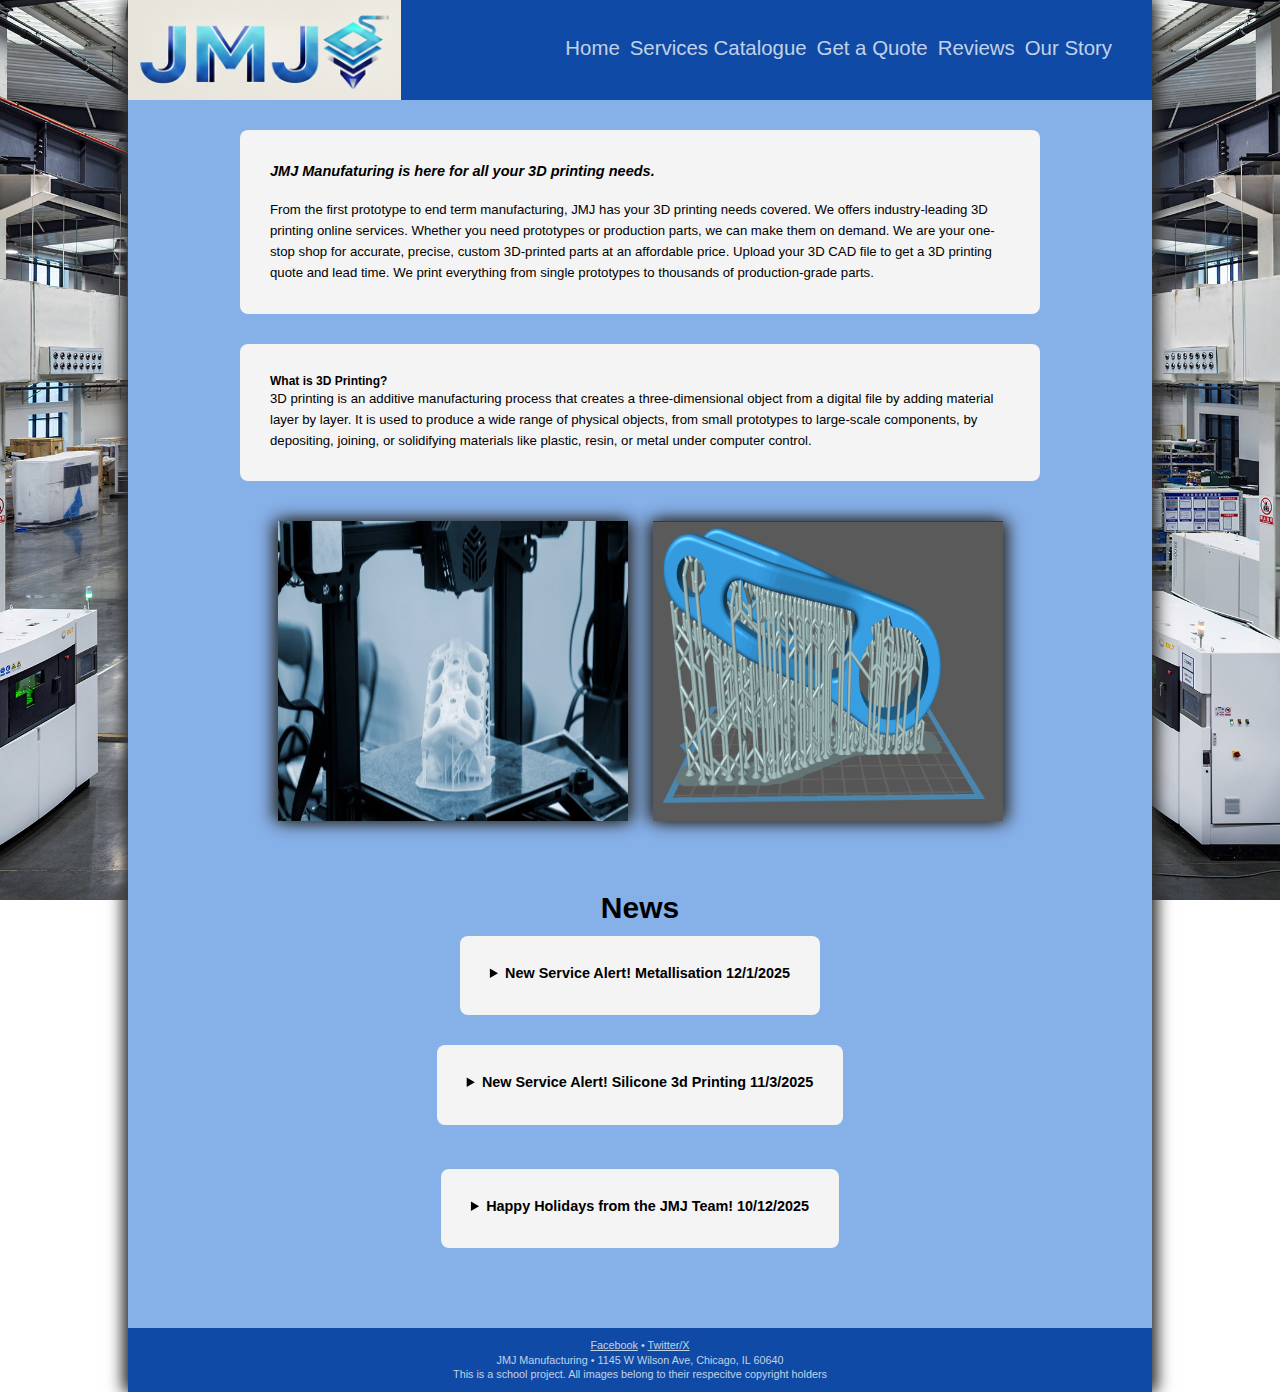
<file: index.html>
<!DOCTYPE html>
<html lang="en">
<head>
   <!--
      
   Home page of the JMJ Manufacturing website
   Author: jacob etheredge
   Date:   11/17/25
   
   
   Filename: JMJ_Base.html
   -->
   
   <title>JMJ Manufacturing</title>
   <meta charset="utf-8" />
   <meta name="viewport" content="width=device-width, initial-scale=1" />
   <link href="JMJ_reset.css" rel="stylesheet" />
   <!--<link href="JMJ_styles1.css" rel="stylesheet" />  -->
   <link href="JMJ_core.css" rel="stylesheet" />
   
</head>

<body>
<div class="container">
   <header class="header">
	<div class="headerContent">
      <a href="JMJ_home.html" class="logo">
		<img class="logoImg" src="JMJ_logo.png" alt="JMJ Manufacturing" />
	  </a>
      <nav class="navigation">
         <ul class="mainmenu">
			
            <li><a href="index.html" class="navLink">Home</a></li>
            <li><a href="JMJ_services.html" class="navLink">Services Catalogue</a></li>
			<li><a href="JMJ_quote.html" class="navLink">Get a Quote</a></li>
			<li><a href="JMJ_reviews.html" class="navLink">Reviews</a></li>
			<li><a href="JMJ_compInfo.html" class="navLink">Our Story</a></li>
         </ul>
      </nav>
	 </div>
   </header>
   
   <!-- -->
   
   <head>
    <style>
        main {
            padding-top: 30px; 
            padding-bottom: 50px; 
        }
        
        .intro, .news {
            display: flex;
            flex-direction: column;
            align-items: center;
            width: 100%;
        }

        .introParagraph, .aboutPrinting, .newsArticle {
            text-align: center;
            width: 100%;
        }

        .contentBox { 
            display: inline-block;
            text-align: left; 
            max-width: 800px;
            padding: 30px; 
            margin-bottom: 30px;
            background-color: #f4f4f4; 
            border-radius: 8px;
        }
        
        .newsHeader {
            font-size: 2.5em;
            font-weight: bold;
            text-align: center; 
            margin-bottom: 20px; 
            margin-top: 30px;
        }

        .printHead {
            font-weight: bold;
        }

        .contentBox p, .contentBox cite {
            font-size: 1.1em; 
            line-height: 1.6; 
            margin-bottom: 1.2em;
        }
        
        .contentBox p:last-child {
            margin-bottom: 0;
        }

        .newsSummary {
            font-size: 1.2em;
            font-weight: bold;
            cursor: pointer;
            padding-bottom: 5px;
        }

        .imgHolder {
            display: flex;
            justify-content: center;
            align-items: center;
            column-gap: 25px;
            padding-top: 10px;
            padding-bottom: 50px;
        }

        .bodyImg{
            width: 350px;
            height: 300px;
            box-shadow: rgb(51, 51, 51) 5px 0px 15px,
            rgb(51, 51, 51) -5px 0px 15px;
        }

        @media only screen and (max-width: 930px) {
            .bodyImg{
                width: 250px;
                height: 200px;
            }
        }

        @media only screen and (max-width: 600px) {
            .imgHolder{
                display: none;
            }
        }
        
    </style>
</head>

<main>
	<section class="intro">
		<article class="introParagraph">
            <div class="contentBox">
				<p><cite><strong>JMJ Manufaturing is here for all your 3D printing needs.</strong></cite></p>
				<p>
				From the first prototype to end term manufacturing, JMJ has your 3D printing needs covered. We offers industry-leading 3D printing online services. Whether you need prototypes or production parts, we can make them on demand. We are your one-stop shop for accurate, precise, custom 3D-printed parts at an affordable price. Upload your 3D CAD file to get a 3D printing quote and lead time. We print everything from single prototypes to thousands of production-grade parts.
				</p>
			</div>
		</article> 	

		<article class="aboutPrinting">
            <div class="contentBox">
                <header class="printHead printHeadStrong">What is 3D Printing?</header>
                <p>
                3D printing is an additive manufacturing process that creates a three-dimensional object from a digital file by adding material layer by layer. It is used to produce a wide range of physical objects, from small prototypes to large-scale components, by depositing, joining, or solidifying materials like plastic, resin, or metal under computer control.
                </p>
			</div>
		</article>	
	</section>
    
        <div class="imgHolder">
        <img class="bodyImg" src="FDM2.jpg" alt="" />
        <img class="bodyImg" src="3D1.png" alt="" />
        </div>

	<section class="news">
	<header class="newsHeader">News</header>
    
		<article class="newsArticle">
            <div class="contentBox">
			    <details class="newsDetails">
				    <summary class="newsSummary">New Service Alert! Metallisation 12/1/2025</summary>
				    <p>JMJ is happy to announce we'll be adding metallisation to our services offered. We’re partnering with Kymera International and the Metallisation team to bring their ground breaking thermal Spray technology to the USA.</p>
				    <p>What is Metallisation? Metallization is the process of applying a thin layer of metal to a non-metallic or metallic surface to improve its properties or appearance. It is used in microchip manufacturing to create conductive pathways and in industrial applications to add protective or decorative coatings to various materials, such as plastic and steel.</p>
				    <cite>Look forward to this new service coming Q1 2026</cite>
			    </details>
            </div>
		</article>
		
		<article class="newsArticle">
            <div class="contentBox">
			    <details class="newsDetails">
				    <summary class="newsSummary">New Service Alert! Silicone 3d Printing 11/3/2025</summary>
				    <p>JMJ is expanding the services we offer! We’ve partnered with Prusa and Filament2 to bring you Silicone 3D Printing. A whole new range of printables are now at our, and your, fingertips. From custom molds to durable industrial parts, silicone 3D printing has you covered.</p>
				    <p>The best part is that it's available NOW! We’ve been working with Prusa to get everything set up so that we could give you this awesome surprise right after they announce it. You can check out more here, from the official Prusa3D <a href="https://youtu.be/Ugew7tXiU38?si=WZzL2bQAb8B5oGjT">youtube channel.</a></p>
			    </details>
            </div>
		</article>
	   
	   <article class="newsArticle">
            <div class="contentBox">
			    <details class="newsDetails">
				    <summary class="newsSummary">Happy Holidays from the JMJ Team! 10/12/2025</summary>
				    <p>With the holidays rapidly approaching, JMJ is busy as ever. Every year around this time we see a jump in orders, leading to longer production turnaround times. To help maintain the quality of our work while still giving our team time to spend with their families, we will be cutting off 2025 orders on 11/22 at 11:59pm Central Time. If you have any work you would like done with us completed before the new year, you'll need to get your order in before the cutoff date.</p>
				    <p>We know this can cause inconveniences to you, but we hope that you give our team the time they need to get your projects done to a high standard in a timely manner. </p>
				    <cite>Thanks for another great year! - JMJ Management </cite>
			    </details>
            </div>
		</article>
		
	</section>
</main>
   
   <!-- -->
   
   <footer class="footer">
	
		
	<a href="https://youtu.be/08AzSgyUxFo?si=yhSazZediu2PeeHZ">Facebook</a></li>
		&#8226
	<a href="https://www.youtube.com/watch?v=dQw4w9WgXcQ"> Twitter/X</a></li>
		</br>	
	
      <p>JMJ Manufacturing &#8226; 1145 W Wilson Ave, Chicago, IL 60640</p> 
	  <p>This is a school project. All images belong to their respecitve copyright holders<p>
   </footer>
</div>   
</body>
</html>
</file>
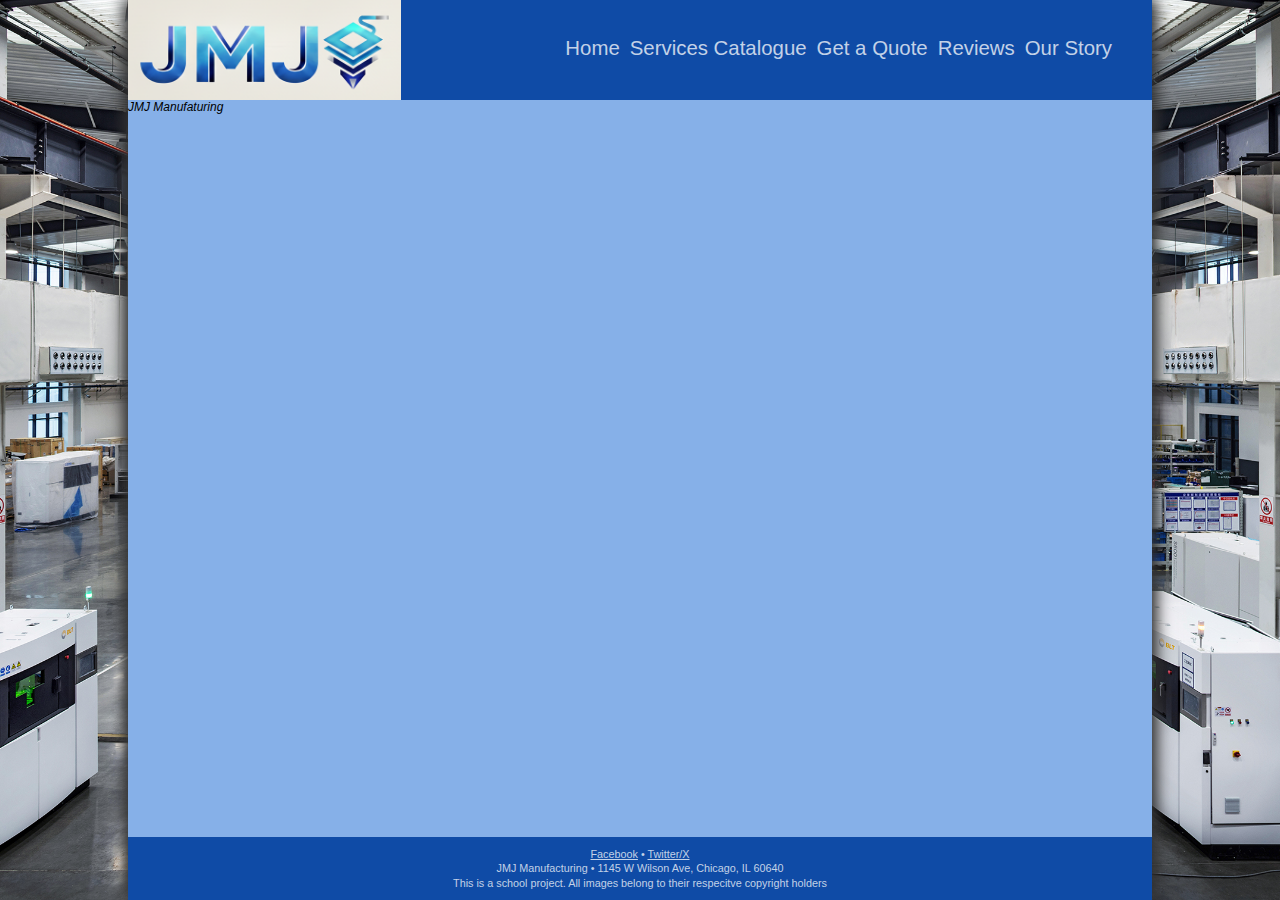
<file: JMJ_Base.html>
<!DOCTYPE html>
<html lang="en">
<head>
   <!--
      
   Base of the JMJ Manufacturing website
   Author: jacob etheredge
   Date:   11/15/25
   
   This is the base header and footer for all the JMJ web pages
   Filename: JMJ_Base.html
   -->
   
   <title>JMJ Manufacturing</title>
   <meta charset="utf-8" />
   <meta name="viewport" content="width=device-width, initial-scale=1" />
   <link href="JMJ_reset.css" rel="stylesheet" />
   <!--<link href="JMJ_styles1.css" rel="stylesheet" />  -->
   <link href="JMJ_core.css" rel="stylesheet" />
   
</head>

<body>
<div class="container">
   <header class="header">
	<div class="headerContent">
      <a href="JMJ_home.html" class="logo">
		<img class="logoImg" src="JMJ_logo.png" alt="JMJ Manufacturing" />
	  </a>
      <nav class="navigation">
         <ul class="mainmenu">
			
            <li><a href="index.html" class="navLink">Home</a></li>
            <li><a href="JMJ_services.html" class="navLink">Services Catalogue</a></li>
			<li><a href="JMJ_quote.html" class="navLink">Get a Quote</a></li>
			<li><a href="JMJ_reviews.html" class="navLink">Reviews</a></li>
			<li><a href="JMJ_compInfo.html" class="navLink">Our Story</a></li>
         </ul>
      </nav>
	 </div>
   </header>
   <main>
	   <section>
		  <article>
			 <p><cite>JMJ Manufaturing</cite> 
			 </p>
		  </article>
		  
		  <aside>
			 
		  </aside>
	   </section>
   </main>
   <footer class="footer">
	
		
	<a href="https://youtu.be/08AzSgyUxFo?si=yhSazZediu2PeeHZ">Facebook</a></li>
		&#8226
	<a href="https://www.youtube.com/watch?v=dQw4w9WgXcQ"> Twitter/X</a></li>
		</br>	
	
      <p>JMJ Manufacturing &#8226; 1145 W Wilson Ave, Chicago, IL 60640</p> 
	  <p>This is a school project. All images belong to their respecitve copyright holders<p>
   </footer>
</div>   
</body>
</html>
</file>
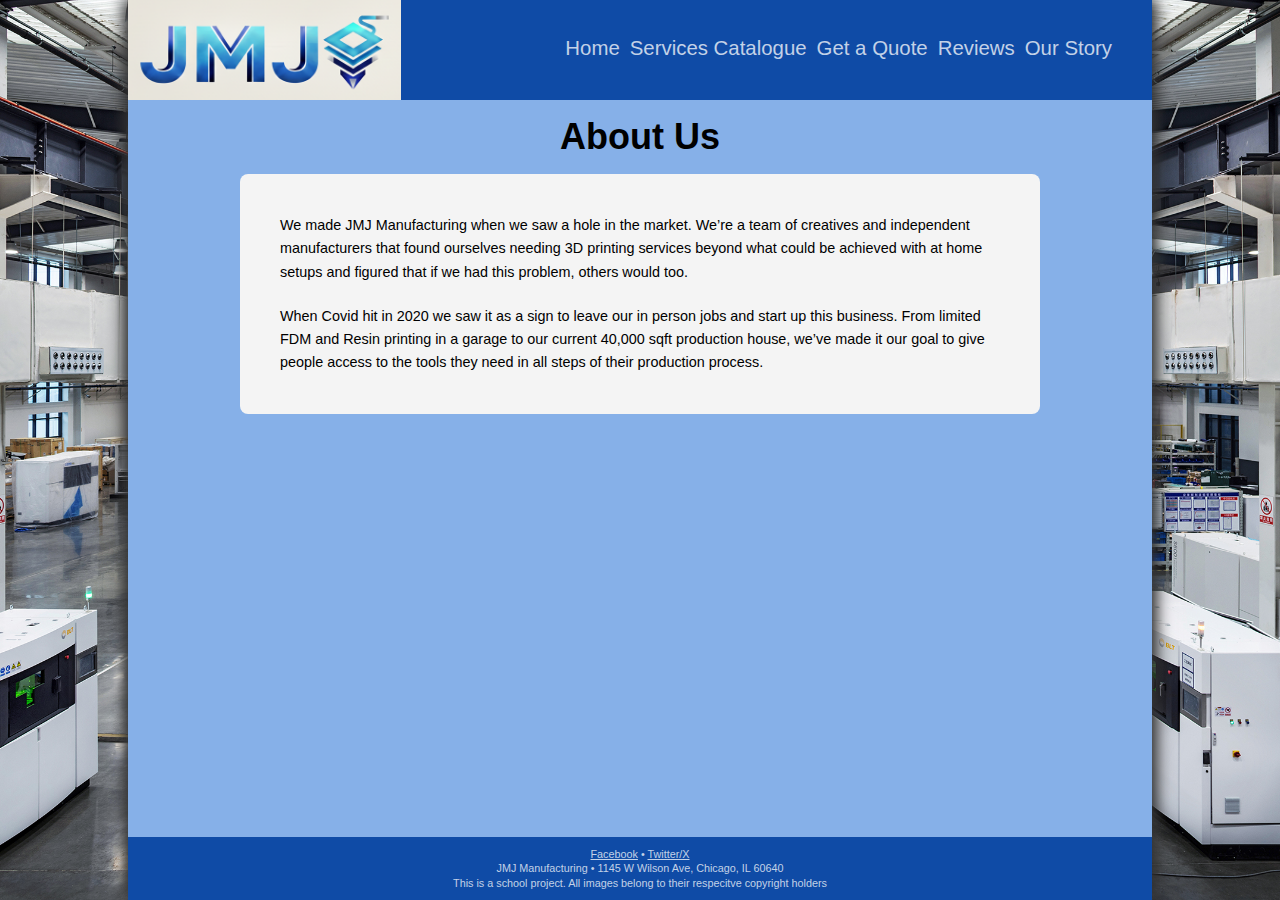
<file: JMJ_compInfo.html>
<!DOCTYPE html>
<html lang="en">
<head>
   <!--
      
   Base of the JMJ Manufacturing website
   Author: jacob etheredge
   Date:   11/15/25
   
   This is the base header and footer for all the JMJ web pages
   Filename: JMJ_Base.html
   -->
   
   <title>JMJ Manufacturing</title>
   <meta charset="utf-8" />
   <meta name="viewport" content="width=device-width, initial-scale=1" />
   <link href="JMJ_reset.css" rel="stylesheet" />
   <link href="JMJ_core.css" rel="stylesheet" />
   
</head>

<body>
<div class="container">
   <header class="header">
	<div class="headerContent">
      <a href="JMJ_home.html" class="logo">
		<img class="logoImg" src="JMJ_logo.png" alt="JMJ Manufacturing" />
	  </a>
      <nav class="navigation">
         <ul class="mainmenu">
			
            <li><a href="index.html" class="navLink">Home</a></li>
            <li><a href="JMJ_services.html" class="navLink">Services Catalogue</a></li>
			<li><a href="JMJ_quote.html" class="navLink">Get a Quote</a></li>
			<li><a href="JMJ_reviews.html" class="navLink">Reviews</a></li>
			<li><a href="JMJ_compInfo.html" class="navLink">Our Story</a></li>
         </ul>
      </nav>
	 </div>
   </header>
   
   <!-- -->
   
   <head>
    <style>
        main {
            padding-top: 30px; 
            padding-bottom: 50px; 
        }
        
        .pageTitle {
            font-size: 3em; 
            font-weight: bold;
            text-align: center; 
            margin-bottom: 30px; 
        }

        main article {
            text-align: center;
        }

        #aboutUsBox { 
            display: inline-block;
            text-align: left; 
            max-width: 800px;
            padding: 40px; 
            background-color: #f4f4f4; 
            border-radius: 8px;
            margin-bottom: 0; 
        }
        
        #aboutUsBox p {
            font-size: 1.2em; 
            line-height: 1.6; 
            margin-bottom: 1.5em; 
        }
        
        #aboutUsBox p:last-child {
            margin-bottom: 0;
        }
        
    </style>
</head>
<main>
	<section>
	<header class="pageTitle"> About Us</header>
		<article>
            <div id="aboutUsBox">
                <p>
                    We made JMJ Manufacturing when we saw a hole in the market.
                    We’re a team of creatives and independent manufacturers that found ourselves needing 3D printing
                    services beyond what could be achieved with at home setups and figured that if we had this problem,
                    others would too.
                </p>

                <p>
                    When Covid hit in 2020 we saw it as a sign to leave our in person jobs and start
                    up this business. From limited FDM and Resin printing in a garage to our current 40,000 sqft production house,
                    we’ve made it our goal to give people access to the tools they need in all steps of their production process.
                </p>
            </div>
		</article>
	</section>
</main>
   
   <!-- -->
   
   <footer class="footer">
	
		
	<a href="https://youtu.be/08AzSgyUxFo?si=yhSazZediu2PeeHZ">Facebook</a></li>
		&#8226
	<a href="https://www.youtube.com/watch?v=dQw4w9WgXcQ"> Twitter/X</a></li>
		</br>	
	
      <p>JMJ Manufacturing &#8226; 1145 W Wilson Ave, Chicago, IL 60640</p> 
	  <p>This is a school project. All images belong to their respecitve copyright holders<p>
   </footer>
</div>   
</body>
</html>
</file>
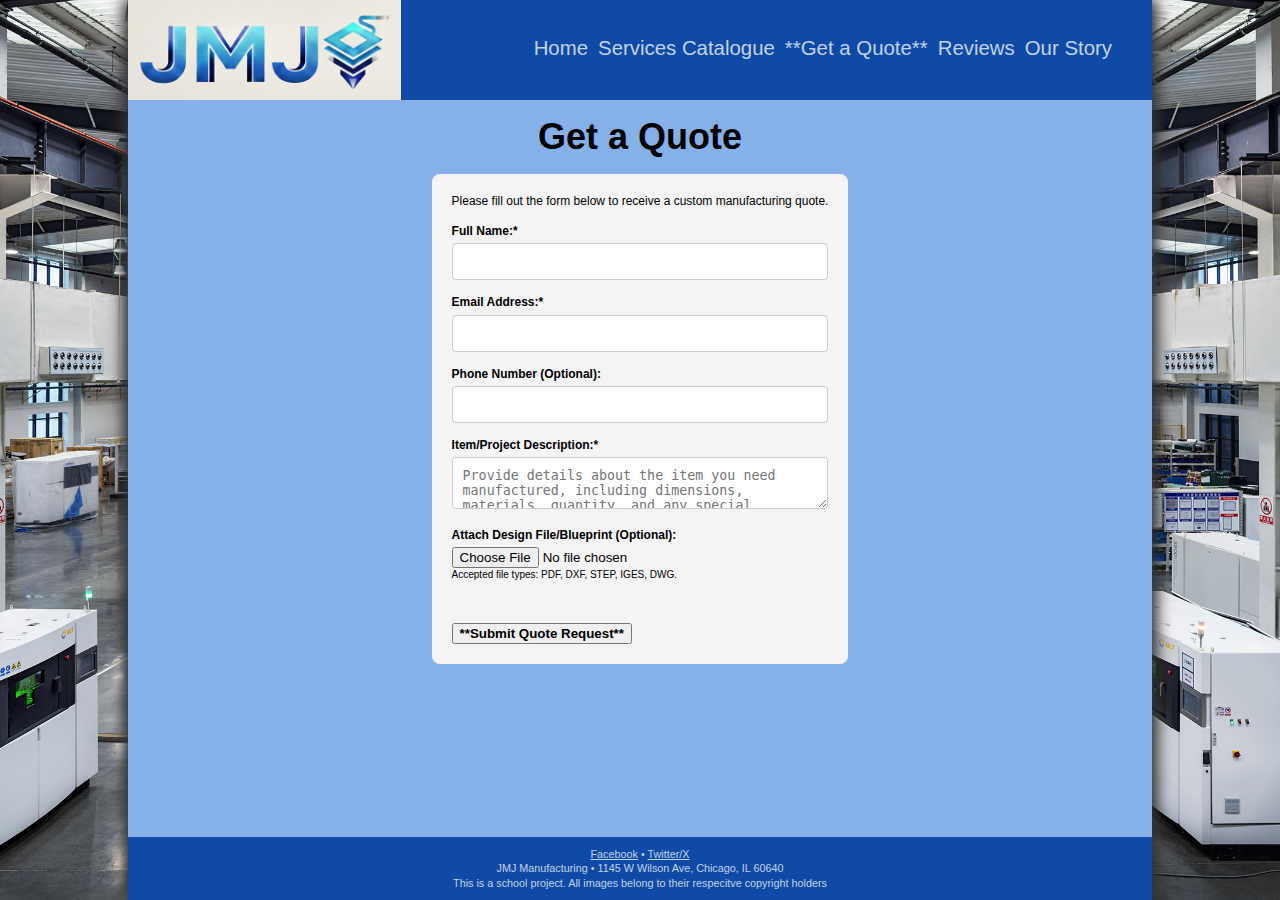
<file: JMJ_quote.html>
<!DOCTYPE html>
<html lang="en">
<head>
    <!--
      
   The fillable form for getting a quote from JMJ of the JMJ Manufacturing website
   Author: jacob etheredge
   Date:   11/15/25
   
   
   Filename: JMJ_Base.html
   -->
    <!-- -->

    <title>JMJ Manufacturing</title>
    <meta charset="utf-8" />
    <meta name="viewport" content="width=device-width, initial-scale=1" />
    <link href="JMJ_reset.css" rel="stylesheet" />
    <link href="JMJ_core.css" rel="stylesheet" />
    
    <style>
        main {
            padding-top: 30px; 
        }
        
        .pageTitle {
            font-size: 3em; 
            font-weight: bold;
            text-align: center; 
            margin-bottom: 30px; 
        }

        main article {
            text-align: center;
        }

        #quoteForm {
            display: inline-block;
            text-align: left; 
            max-width: 600px;
            padding: 20px; 
            background-color: #f4f4f4; 
            border-radius: 8px;
        }

        #quoteForm label {
            display: block;
            text-align: left;
            margin-top: 15px; 
            margin-bottom: 5px;
            font-weight: bold;
        }

        #quoteForm small {
            display: block;
            text-align: left;
            margin-bottom: 15px;
        }

        #quoteForm input[type="text"],
        #quoteForm input[type="email"],
        #quoteForm input[type="tel"],
        #quoteForm textarea {
            width: 100%;
            padding: 10px;
            border: 1px solid #ccc;
            border-radius: 4px;
            box-sizing: border-box;
            margin-bottom: 0;
        }
        
        br {
            display: none;
        }

        #quoteForm button[type="submit"] {
            margin-top: 25px;
            font-weight: bold; 
        }
        
    </style>
    
    <script>
        document.addEventListener('DOMContentLoaded', function() {
            const form = document.getElementById('quoteForm');

            form.addEventListener('submit', function(event) {
                event.preventDefault(); 

                const nameInput = document.getElementById('name').value;
                
                if (nameInput === "") {
                    alert("Please enter your name before submitting.");
                    return; 
                }
                
                alert("Thank you! Your quote request was received.");
            });
        });
    </script>
    
</head>

<body>
<div class="container">
    <header class="header">
        <div class="headerContent">
            <a href="JMJ_home.html" class="logo">
                <img class="logoImg" src="JMJ_logo.png" alt="JMJ Manufacturing" />
            </a>
            <nav class="navigation">
                <ul class="mainmenu">
                    
                    <li><a href="index.html" class="navLink">Home</a></li>
                    <li><a href="JMJ_services.html" class="navLink">Services Catalogue</a></li>
                    <li><a href="JMJ_quote.html" class="navLink">**Get a Quote**</a></li>
                    <li><a href="JMJ_reviews.html" class="navLink">Reviews</a></li>
                    <li><a href="JMJ_compInfo.html" class="navLink">Our Story</a></li>
                </ul>
            </nav>
        </div>
    </header>
    
    
    
    <main>
        <section>
            <header class="pageTitle">Get a Quote</header> 
            <article>
                
                <form id="quoteForm" action="/submit-quote" method="POST" enctype="multipart/form-data">
                    
                    <p>Please fill out the form below to receive a custom manufacturing quote.</p>

                    <label for="name">Full Name:*</label>
                    <input type="text" id="name" name="name" required aria-required="true">
                    
                    <label for="email">Email Address:*</label>
                    <input type="email" id="email" name="email" required aria-required="true">
                    
                    <label for="phone">Phone Number (Optional):</label>
                    <input type="tel" id="phone" name="phone">
                    
                    <label for="itemInfo">Item/Project Description:*</label>
                    <textarea id="itemInfo" name="itemInfo" **rows="8"** required aria-required="true" placeholder="Provide details about the item you need manufactured, including dimensions, materials, quantity, and any special requirements."></textarea>
                    
                    <label for="fileUpload">Attach Design File/Blueprint (Optional):</label>
                    <input type="file" id="fileUpload" name="designFile" accept=".pdf,.dxf,.step,.iges,.dwg">
                    <small>Accepted file types: PDF, DXF, STEP, IGES, DWG.</small>
                    
                    <button type="submit">**Submit Quote Request**</button>
                    
                </form>

            </article>
            
            <aside>
                
            </aside>
        </section>
    </main>
    
    
    
    <footer class="footer">
        
            
        <a href="https://youtu.be/08AzSgyUxFo?si=yhSazZediu2PeeHZ">Facebook</a></li>
            &#8226
        <a href="https://www.youtube.com/watch?v=dQw4w9WgXcQ"> Twitter/X</a></li>
            </br>   
        
        <p>JMJ Manufacturing &#8226; 1145 W Wilson Ave, Chicago, IL 60640</p>
        <p>This is a school project. All images belong to their respecitve copyright holders<p>
    </footer>
</div>  
</body>
</html>
</file>
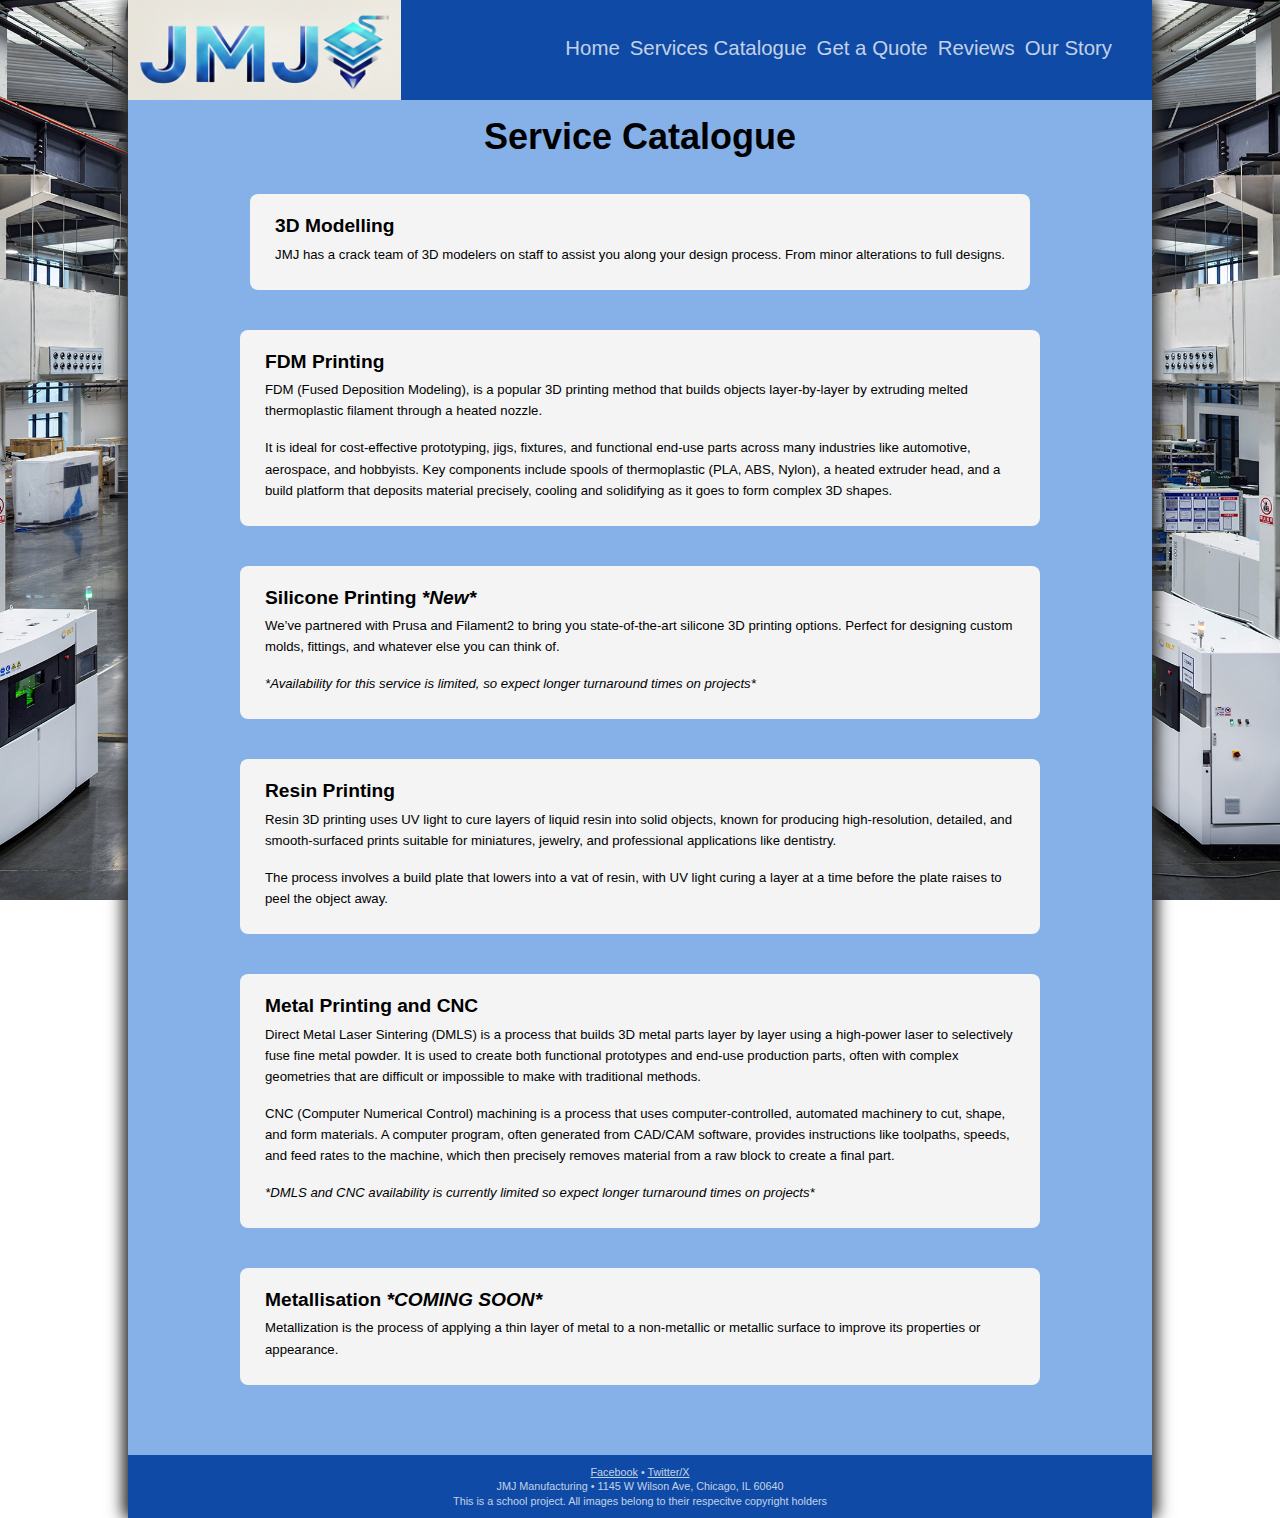
<file: JMJ_services.html>
<!DOCTYPE html>
<html lang="en">
<head>
   <!--
      
   Service Catalogue of the JMJ Manufacturing website
   Author: jacob etheredge
   Date:   11/20/25
   
   Filename: JMJ_services.html
   -->
   
   <title>JMJ Manufacturing</title>
   <meta charset="utf-8" />
   <meta name="viewport" content="width=device-width, initial-scale=1" />
   <link href="JMJ_reset.css" rel="stylesheet" />
   <link href="JMJ_core.css" rel="stylesheet" />
   
</head>

<body>
<div class="container">
   <header class="header">
	<div class="headerContent">
      <a href="JMJ_home.html" class="logo">
		<img class="logoImg" src="JMJ_logo.png" alt="JMJ Manufacturing" />
	  </a>
      <nav class="navigation">
         <ul class="mainmenu">
			
            <li><a href="index.html" class="navLink">Home</a></li>
            <li><a href="JMJ_services.html" class="navLink">Services Catalogue</a></li>
			<li><a href="JMJ_quote.html" class="navLink">Get a Quote</a></li>
			<li><a href="JMJ_reviews.html" class="navLink">Reviews</a></li>
			<li><a href="JMJ_compInfo.html" class="navLink">Our Story</a></li>
         </ul>
      </nav>
	 </div>
   </header>
   
   <!-- -->
   
<head>
    <style>
        main {
            padding-top: 30px; 
            padding-bottom: 50px; 
        }
        
        .pageTitle {
            font-size: 3em; 
            font-weight: bold;
            text-align: center; 
            margin-bottom: 30px; 
        }

        main article {
            text-align: center;
        }

        .serviceContainer { 
            display: inline-block;
            text-align: left; 
            max-width: 800px;
            padding: 25px; 
            margin: 20px 0;
            background-color: #f4f4f4; 
            border-radius: 8px;
        }
        
        .serviceHead {
            font-size: 1.6em;
            font-weight: bold;
            margin-bottom: 10px;
        }
        
        .serviceContainer p {
            font-size: 1.1em;
            line-height: 1.6;
            margin-bottom: 1.2em;
        }
        
        .serviceContainer p:last-child {
            margin-bottom: 0;
        }
        
    </style>
</head>

<main>
	<section>
		<header class="pageTitle"> Service Catalogue</header>
		
		<article class="serviceType">
            <div class="serviceContainer">
                <header class="serviceHead">3D Modelling</header>
                <p>
                JMJ has a crack team of 3D modelers on staff to assist you along your design process. From minor alterations to full designs.
                </p>
            </div>
		</article>
		
		<article class="serviceType">
            <div class="serviceContainer">
                <header class="serviceHead">FDM Printing</header>
                <p>
                FDM (Fused Deposition Modeling), is a popular 3D printing method that builds objects layer-by-layer by extruding melted thermoplastic filament through a heated nozzle.
                </p>
                <p>
                It is ideal for cost-effective prototyping, jigs, fixtures, and functional end-use parts across many industries like automotive, aerospace, and hobbyists. Key components include spools of thermoplastic (PLA, ABS, Nylon), a heated extruder head, and a build platform that deposits material precisely, cooling and solidifying as it goes to form complex 3D shapes.
                </p>
            </div>
		</article>
		
		<article class="serviceType">
            <div class="serviceContainer">
                <header class="serviceHead">Silicone Printing <cite>*New*</cite></header>
                <p>
                We’ve partnered with Prusa and Filament2 to bring you state-of-the-art silicone 3D printing options. Perfect for designing custom molds, fittings, and whatever else you can think of.
                </p>
                <p>
                <cite>*Availability for this service is limited, so expect longer turnaround times on projects*</cite>
                </p>
            </div>
		</article>
		
		<article class="serviceType">
            <div class="serviceContainer">
                <header class="serviceHead">Resin Printing</header>
                <p>
                Resin 3D printing uses UV light to cure layers of liquid resin into solid objects, known for producing high-resolution, detailed, and smooth-surfaced prints suitable for miniatures, jewelry, and professional applications like dentistry.
                </p>
                <p>
                The process involves a build plate that lowers into a vat of resin, with UV light curing a layer at a time before the plate raises to peel the object away.
                </p>
            </div>
		</article>
		
		<article class="serviceType">
            <div class="serviceContainer">
                <header class="serviceHead">Metal Printing and CNC</header>
                <p>
                Direct Metal Laser Sintering (DMLS) is a process that builds 3D metal parts layer by layer using a high-power laser to selectively fuse fine metal powder. It is used to create both functional prototypes and end-use production parts, often with complex geometries that are difficult or impossible to make with traditional methods.
                </p>
                <p>
                CNC (Computer Numerical Control) machining is a process that uses computer-controlled, automated machinery to cut, shape, and form materials. A computer program, often generated from CAD/CAM software, provides instructions like toolpaths, speeds, and feed rates to the machine, which then precisely removes material from a raw block to create a final part.
                </p>
                <p>
                <cite>*DMLS and CNC availability is currently limited so expect longer turnaround times on projects*</cite>
                </p>
            </div>
		</article>
		
		<article class="serviceType">
            <div class="serviceContainer">
                <header class="serviceHead">Metallisation <cite>*COMING SOON*</cite></header>
                <p>
                Metallization is the process of applying a thin layer of metal to a non-metallic or metallic surface to improve its properties or appearance.
                </p>
            </div>
		</article>
		
	</section>
</main>
   
   <!-- -->
   
   <footer class="footer">
	
		
	<a href="https://youtu.be/08AzSgyUxFo?si=yhSazZediu2PeeHZ">Facebook</a></li>
		&#8226
	<a href="https://www.youtube.com/watch?v=dQw4w9WgXcQ"> Twitter/X</a></li>
		</br>	
	
      <p>JMJ Manufacturing &#8226; 1145 W Wilson Ave, Chicago, IL 60640</p> 
	  <p>This is a school project. All images belong to their respecitve copyright holders<p>
   </footer>
</div>   
</body>
</html>
</file>
<file: JMJ_styles1.css>
@charset "utf-8";

/*
     
   Author:   jacob etheregde
   Date:     11/15/25
   
   Filename: JMJ_styles1.css
   
   This file contains the layout styles used to format the background, headers, and footers of all pages for jmj

*/

/* ===========
   Base Styles
   ===========
*/


/* HTML and Body Styles */

html {
   background: url(tf_back1.png) center center / cover no-repeat fixed;
   height: 100%;
   font-family: Verdana, Geneva, sans-serif;
   font-size: 12px;
}

body {
   background: rgb(134, 176, 232);   
   box-shadow: rgb(51, 51, 51) 5px 0px 15px,
               rgb(51, 51, 51) -5px 0px 15px;
   margin: 0px auto;
   min-height: 100%;
   min-width: 320px;
   max-width: 1024px;
   width: 100%;
}

/* Body Header Styles */

.header {
	background: rgb(15,75,166);
}
.mainmenu {
	background-color: rgb(15,75,166);
}
/*
body header {
   background: rgb(5,75,166);   
}

body header img {
   display: block;
   width: 100%;
}
*/

/* Horizonal Navigation Styles */



/*nav.horizontal {
   background-color: rgb(5,75,166);
   min-height: 2em;
}

nav.horizontal li {
   color: rgb(186,216,255);
   display: flex;
   align-items: center;
   line-height: 2em;
   text-transform: uppercase;
}

nav.horizontal a {
   display: block;
   font-size: 1em;
}

nav.horizontal a:visited, nav.horizontal a:link {
   color: rgb(31, 73, 125);
}

nav.horizontal a:hover, nav.horizontal a:active {
   background-color: rgb(31, 73, 125);
   color: white;
}
*/


/* Main Menu Styles */
/*
ul.mainmenu {
   display: block;
   color: rgb(186,216,255);
}

ul.mainmenu > li {
   text-indent: 15px;
   color: rgb(186,216,255);
}

ul.mainmenu > li:first-of-type a {
   color: white;
   background-color: rgb(31, 73, 125);
}

*/

/* Section Styles */
 
section{
   background-color: rgb(134, 176, 232);
   clear: both;
}

section::after {
   content: "";
   display: table;
   clear: both;
}

section img {
   display: block;
   width: 100%;
}

section p {
   line-height: 1.4em;
   padding: 10px;
   font-size: 1.2em;
}




/* Footer Styles */

body > footer {
   background-color: rgb(15,75,166);
   font-size: 0.9em;
   text-align: center;
   padding: 10px 0px;
}





/* New Styles Added Below */

/* Mobile Styles Added Below */
@media only screen and (max-width: 480px) {
	nav.horizontal a {
		font-size: 1.5em;
		line-height: 2.2em;
		
}
aside{
	display:none;
}
}
/* Tablet Styles: 481PX and Greater */
@media only screen and (min-width: 481px) {
	ul.mainmenu > li{
		float: left;
		width: 20%;
		position: relative;
	}
	ul.submenu{
		width: 200%;
		box-shadow: rgb(51,51,51) 5px 5px 15px;
		position: absolute;
	}
}

/* Desktop Styles: 769px and Greater */
@media only screen and (min-width: 769px) {
	ul.submenu{
		background: transparent;
		box-shadow: none;
		display: block;
		position: relative;
		width: 100%;
	}
	nav.horizontal::after{
		clear: both;
		content: "";
		display: table;
	}
	nav.horizontal a.submenuTitle {
		display: none;
	}
	article{
		float: left;
		margin-right: 5%;
		width: 55%;
	}
	aside{
		float: left;
		width: 40%;
	}
}
</file>
<file: JMJ_core.css>
charset "utf-8";

/*
     
   Author:   jacob etheregde
   Date:     11/15/25
   
   Filename: JMJ_styles1.css
   
   This file contains the layout styles used to basic format the background, headers, and footers of all pages for jmj

*/

/* ===========
   Base Styles
   ===========
*/
/* HTML and Body Styles */
.
html{
	background-image: url(Background1.jpg);
}
/* i have no earthy idea why but i can't get the background image to load without this separate section*/
html {
   background: url(Background1.jpg) center center / cover no-repeat fixed;
   height: 100%;
   font-family: Verdana, Geneva, sans-serif;
   font-size: 12px;
}

body {
   background-color: rgb(134, 176, 232);   
   box-shadow: rgb(51, 51, 51) 5px 0px 15px,
               rgb(51, 51, 51) -5px 0px 15px;
   margin: 0px auto;
   min-height: 100%;
   min-width: 320px;
   max-width: 1024px;
   width: 100%;
}
/*Making sure that the footer is always at the bottom of the page, no matter the screen size*/
.container {
  display: flex;
  flex-direction: column;
  min-height: 100vh;
}

main {
  flex: 1;
}

/* Body Header Styles */

.header {
	background-color: rgb(15,75,166);
}
.headerContent{
	display: flex;
	align-items: center;
	flex-wrap: wrap;
	justify-content: space-between;
	column-gap: 14px;
	min-height: 100px;
	margin-right: 40px;
	
}
.logo{
}

.logoImg{
	height: 100px;
	display: block;
}

.navigation{
}

.mainmenu{
	display: flex;
	flex-wrap: wrap;
	column-gap: 10px;
	
}

.navLink{
	color: rgba(255,255,255,.75);
	font-size: 1.7em;
	transition: all 0.3s;
	
}

.navLink:hover, .navLink:focus {
	color: rgba(255,255,255,1);
	font-size: 1.8em;
	text-decoration: underline;
}

@media only screen and (max-width: 930px) {
	
.headerContent{
	display: flex;
	align-items: center;
	flex-wrap: wrap;
	justify-content: center;
	margin-right:0px;
}

.mainmenu{
	display: flex;
	flex-direction: column;
	column-gap: 10px;
}
}
/* Footer Styles */

.footer {
   background-color: rgb(15,75,166);
   color: rgba(255,255,255,.75); 
   font-size: 0.9em;
   text-align: center;
   padding: 10px 0px;
   
   
  
}

.footer a{
	color: rgba(255,255,255,.75);
	font-size: 1em;
	transition: all 0.3s;
}
.footer a:hover{
	color: rgba(255,255,255,1);
	font-size: 1.1em;
	text-decoration: underline;
}
</file>
